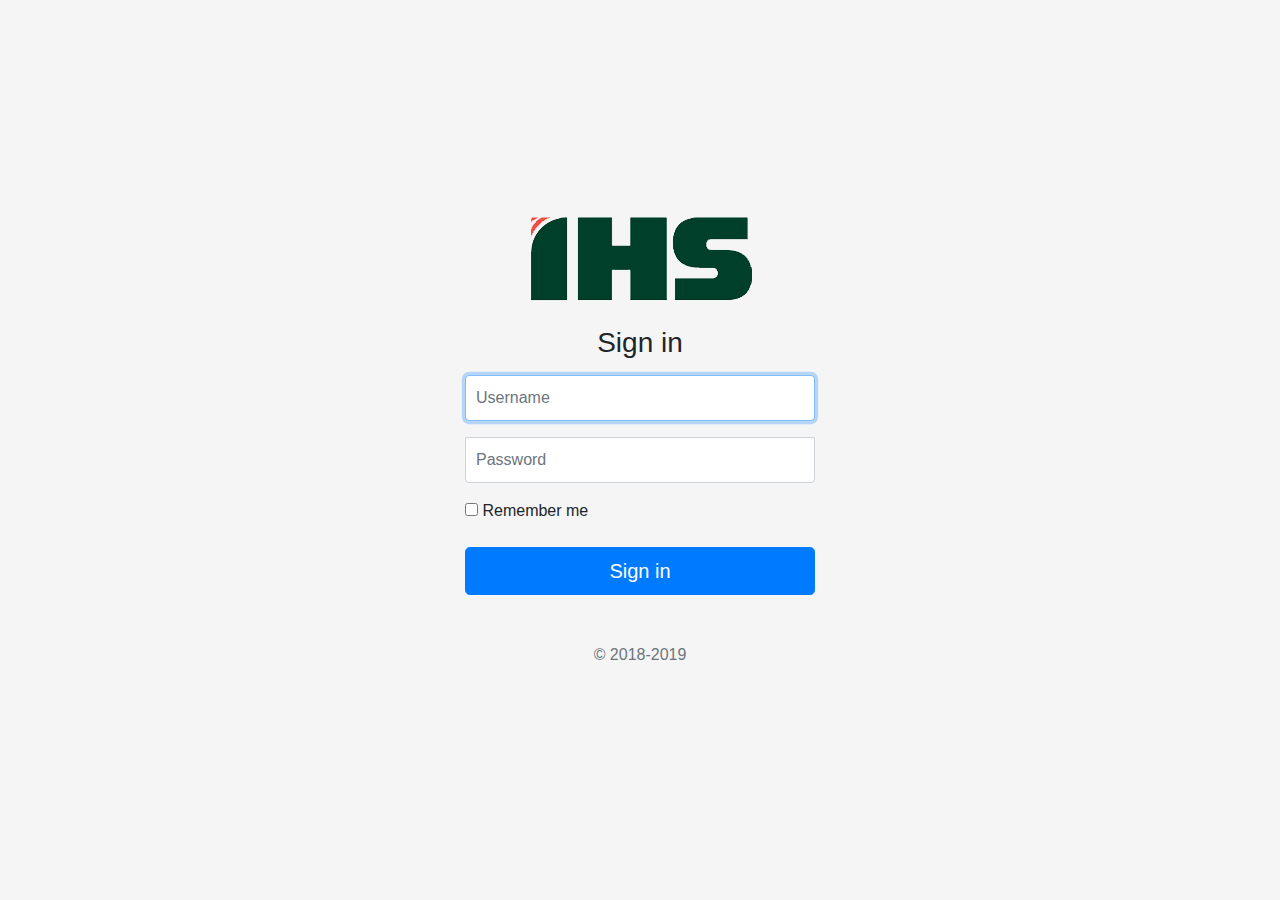
<file: index.html>
<!doctype html>
<html lang="en">
  <head>
    <meta charset="utf-8">
    <meta name="viewport" content="width=device-width, initial-scale=1, shrink-to-fit=no">
    <meta name="description" content="">
    <meta name="author" content="">
    <!--<link rel="icon" href="../../../../favicon.ico"> -->

    <title>Logistics Management</title>

    <!-- Bootstrap core CSS -->
    <link href="css/bootstrap.min.css" rel="stylesheet">

    <!-- Custom styles for this template -->
    <link href="css/signin.css" rel="stylesheet">
  </head>

  <body class="text-center">
    <form class="form-signin" method="post" action="home.html">
      <img class="mb-4" src="images/ihs_logo.png" alt="" width="223" height="85">
      <h1 class="h3 mb-3 font-weight-normal">Sign in</h1>

      <div class="form-label-group">
      	<label for="inputUsername" class="sr-only">Username</label>
      	<input type="text" id="inputUsername" class="form-control" placeholder="Username" required autofocus>
      </div>

     <div class="form-label-group">
 		<label for="inputPassword" class="sr-only">Password</label>
      	<input type="password" id="inputPassword" class="form-control" placeholder="Password" required>
     </div>
     
      <div class="checkbox mb-3">
        <label>
          <input type="checkbox" value="remember-me"> Remember me
        </label>
      </div>
      <button class="btn btn-lg btn-primary btn-block" type="submit">Sign in</button>
      <p class="mt-5 mb-3 text-muted">&copy; 2018-2019</p>
    </form>
  </body>
</html>
</file>
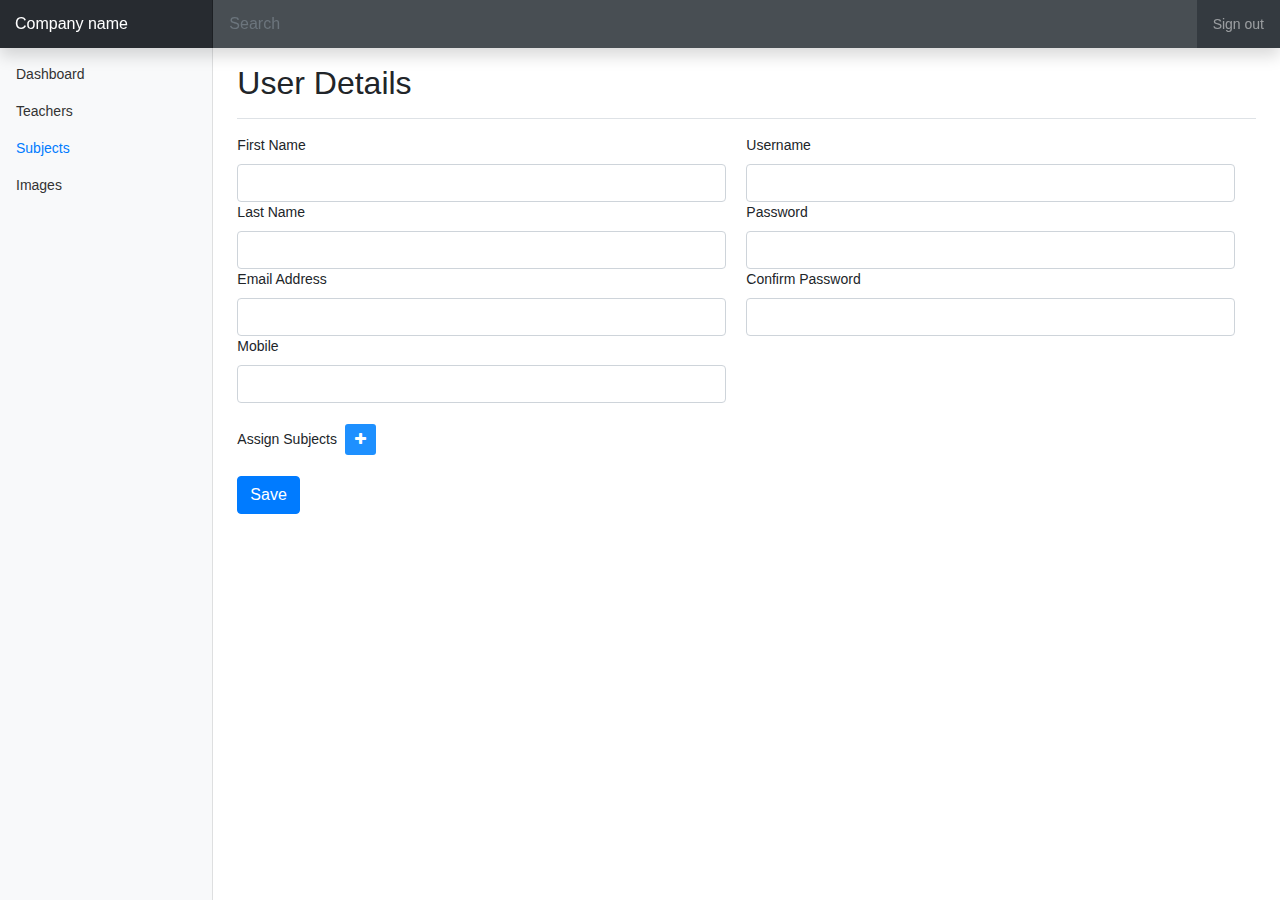
<file: create-user.html>
<!doctype html>
<html lang="en">
	<head>
	    <meta charset="utf-8">
	    <meta name="viewport" content="width=device-width, initial-scale=1, shrink-to-fit=no">
	    <meta name="description" content="">
	    <meta name="author" content="">
	  <!--  <link rel="icon" href="../../../../favicon.ico"> -->

	    <title>New User</title>

	    <!-- Bootstrap core CSS -->
	     <link href="css/bootstrap.min.css" rel="stylesheet">

	     <script src="https://ajax.googleapis.com/ajax/libs/jquery/3.3.1/jquery.min.js"></script>
  		 <script src="js/bootstrap.min.js"></script>

	     
	    <!-- Custom styles for this template -->
    	<link href="css/dashboard.css" rel="stylesheet">

	    <!-- Custom styles for this template -->
	    <link href="css/users.css" rel="stylesheet">

	    <!-- Font Awesome Icons -->
      <link rel="stylesheet" href="https://cdnjs.cloudflare.com/ajax/libs/font-awesome/4.7.0/css/font-awesome.min.css">
  </head>

  <body>

   <nav class="navbar navbar-dark fixed-top bg-dark flex-md-nowrap p-0 shadow">
      <a class="navbar-brand col-sm-3 col-md-2 mr-0" href="#">Company name</a>
      <input class="form-control form-control-dark w-100" type="text" placeholder="Search" aria-label="Search">
      <ul class="navbar-nav px-3">
        <li class="nav-item text-nowrap">
          <a class="nav-link" href="#">Sign out</a>
        </li>
      </ul>
    </nav>

    <div class="container-fluid">
      <div class="row">
        <nav class="col-md-2 d-none d-md-block bg-light sidebar">
          <div class="sidebar-sticky">
            <ul class="nav flex-column">
              <li class="nav-item">
                <a class="nav-link" href="home.html">
                  <span data-feather="home"></span>
                  Dashboard <span class="sr-only">(current)</span>
                </a>
              </li>
             <li class="nav-item">
                <a class="nav-link" href="teachers.html">
                  <span data-feather="users"></span>
                   Teachers
                </a>
              </li>
              <li class="nav-item">
                <a class="nav-link active" href="subjects.html">
                  <span data-feather="shopping-cart"></span>
                  Subjects
                </a>
              </li>
              <li class="nav-item">
                <a class="nav-link" href="#">
                  <span data-feather="shopping-cart"></span>
                  Images
                </a>
              </li>
            </ul>
          </div>
        </nav>

         <main role="main" class="col-md-9 ml-sm-auto col-lg-10 px-4">
          <div class="d-flex justify-content-between flex-wrap flex-md-nowrap align-items-center pt-3 pb-2 mb-3 border-bottom">
            <h1 class="h2">User Details</h1>
            <div class="btn-toolbar mb-2 mb-md-0">
              <!--<div class="btn-group mr-2">
                <button class="btn btn-sm btn-outline-secondary">Create New</button>
              </div>  -->
            </div>
          </div>
          <div class="formContainer">
          	<div id="formBody">

          		<form method="post" action="home.html" id="profileForm" name="createUserForm">

          			<div class="billingContactContainer bgprar">
							
						<div class="columnOne">	
							<label for="firstName">First Name </label><input type="text" name="fName" id="firstName" class="form-control"> 
							<label for="lastName">Last Name </label><input type="text" name="lName" id="lastName" class="form-control"> 
							<label for="emailAdd">Email Address</label><input type="text" name="email" id="emailAdd" class="form-control">
							<label for="mobileNo">Mobile </label><input type="text" name="mobile" id="mobileNo" class="form-control"> <br />
							<span>Assign Subjects</span> &nbsp;<button type="button" class="btn-add" data-toggle="modal" data-target="#assignModal"><i class="fa fa-plus"></i></button><br>
							<span name="assign-subjects" id="assignSubjects"></span><br />

							<!-- Modal -->
							<div class="modal fade" id="assignModal" tabindex="-1" role="dialog" aria-labelledby="exampleModalLabel" aria-hidden="true">
							  <div class="modal-dialog" role="document">
							    <div class="modal-content">
							      <div class="modal-header">
							        <h5 class="modal-title" id="exampleModalLabel">Subjects</h5>
							        <button type="button" class="close" data-dismiss="modal" aria-label="Close">
							          <span aria-hidden="true">&times;</span>
							        </button>
							      </div>
							      <div class="modal-body">
								      <form method="post" action="" id="assignForm" name="assignForm">
								      		 <input type="radio" name="assignRadio" id="rdAgric" value="Agriculture" class="custom-control-input">
								      		 <label for="rdAgric" class="custom-control-label">Agriculture </label><br />
									         <input type="radio" name="assignRadio" id="rdBiology" value="Biology" class="custom-control-input">
									         <label for="rdBiology" class="custom-control-label">Biology </label><br />
									         <input type="radio" name="assignRadio" id="rdChemistry" value="Chemistry" class="custom-control-input">
									         <label for="rdChemistry" class="custom-control-label">Chemistry </label>
								      </form>
							      </div>
							      <div class="modal-footer">
							        <button type="button" class="btn btn-secondary" data-dismiss="modal">Close</button>
							        <button type="button" class="btn btn-primary">Save</button>
							      </div>
							    </div>
							  </div>
							</div>
							<input class="btn btn-primary" type="submit" name="submitCreateUser" value="Save"/>
							<input type="hidden" name="submitUser" value=""/>
						</div>
						<div class="columnTwo">	
							<label>Username </label><input type="text" name="username" id="username" class="form-control"> 
							<label>Password </label><input type="text" name="password" id="password" class="form-control">
							<label>Confirm Password </label><input type="text" name="cmPassword" id="cmPassword" class="form-control"> 	
						</div>

					</div>
          		</form>
          	</div>
          </div>
        </main>
  </body>

</html>
</file>
<file: css/signin.css>
html,
body {
  height: 100%;
}

body {
  display: -ms-flexbox;
  display: flex;
  -ms-flex-align: center;
  align-items: center;
  padding-top: 40px;
  padding-bottom: 40px;
  background-color: #f5f5f5;
}

.form-signin {
  width: 100%;
  max-width: 380px;
  padding: 15px;
  margin: auto;
}
.form-signin .checkbox {
  font-weight: 400;
  margin: 0;
  padding: 0;
  float: left;
}
.form-signin .form-control {
  position: relative;
  box-sizing: border-box;
  height: auto;
  padding: 10px;
  font-size: 16px;
}
.form-signin .form-control:focus {
  z-index: 2;
}
.form-signin input[type="email"]

.form-label-group > input, .form-label-group > label {
    padding: var(--input-padding-y) var(--input-padding-x);
} {
  margin-bottom: -1px;
  border-bottom-right-radius: 0;
  border-bottom-left-radius: 0;
}
.form-signin input[type="password"] {
  margin-bottom: 10px;
  border-top-left-radius: 0;
  border-top-right-radius: 0;
}

.form-label-group {
    position: relative;
    margin-bottom: 1rem;
}
</file>
<file: css/dashboard.css>
@font-face {
  font-family: 'MyWebFont';
  src: url('../fonts/HelveticaNeueLTStd LT.woff') format('woff');
}

body {
  font-size: .875rem;
}

.feather {
  width: 16px;
  height: 16px;
  vertical-align: text-bottom;
}

/*
 * Sidebar
 */

.sidebar {
  position: fixed;
  top: 0;
  bottom: 0;
  left: 0;
  z-index: 100; /* Behind the navbar */
  padding: 48px 0 0; /* Height of navbar */
  box-shadow: inset -1px 0 0 rgba(0, 0, 0, .1);
}

.sidebar-sticky {
  position: relative;
  top: 0;
  height: calc(100vh - 48px);
  padding-top: .5rem;
  overflow-x: hidden;
  overflow-y: auto; /* Scrollable contents if viewport is shorter than content. */
}

@supports ((position: -webkit-sticky) or (position: sticky)) {
  .sidebar-sticky {
    position: -webkit-sticky;
    position: sticky;
  }
}

.sidebar .nav-link {
  font-weight: 500;
  color: #333;
}

.sidebar .nav-link .feather {
  margin-right: 4px;
  color: #999;
}

.sidebar .nav-link.active {
  color: #007bff;
}

.sidebar .nav-link:hover .feather,
.sidebar .nav-link.active .feather {
  color: inherit;
}

.sidebar-heading {
  font-size: .75rem;
  text-transform: uppercase;
}

/*
 * Content
 */

[role="main"] {
  padding-top: 48px; /* Space for fixed navbar */
}

/*
 * Navbar
 */

.navbar-brand {
  padding-top: .75rem;
  padding-bottom: .75rem;
  font-size: 1rem;
  background-color: rgba(0, 0, 0, .25);
  box-shadow: inset -1px 0 0 rgba(0, 0, 0, .25);
}

.navbar .form-control {
  padding: .75rem 1rem;
  border-width: 0;
  border-radius: 0;
}

.form-control-dark {
  color: #fff;
  background-color: rgba(255, 255, 255, .1);
  border-color: rgba(255, 255, 255, .1);
}

.form-control-dark:focus {
  border-color: transparent;
  box-shadow: 0 0 0 3px rgba(255, 255, 255, .25);
}

/*
 * Utilities
 */

.border-top { border-top: 1px solid #e5e5e5; }
.border-bottom { border-bottom: 1px solid #e5e5e5; }

.column {
  float: left;
  width: 100%;
  padding: 15px;
  height: 150px;
  position: relative;
  margin: 15px 30px 0px;
  box-shadow: 0 .5rem 1rem rgba(0,0,0,.15)!important;
  border-radius: 10px;
  border: 1px solid #e5e5e5;
}

.row:after {
    content: "";
    display: table;
    clear: both;
}

.user-personal-info-box {
  width:100%;
  height: 100%;
}

.user-icon-image {
  float:left;
  display: inline-block;
  vertical-align: middle;
   position: relative;
  top: 50%;
  -ms-transform: translateY(-50%);
  transform: translateY(-50%);
}

.user-info-content {
  float: left;
  text-align: left;
  width: 300px;
  margin-left: 10px;
   position: relative;
  top: 50%;
  -ms-transform: translateY(-50%);
  transform: translateY(-50%);
}

.user-assigned-subjects {
  float: left;
  text-align: center;
  width: 300px;
  margin-left: 10px;
   position: relative;
  top: 50%;
  -ms-transform: translateY(-50%);
  transform: translateY(-50%);

}

.user-action_icons {
  float: right;
  width: 150px;
   position: relative;
  top: 50%;
  -ms-transform: translateY(-50%);
  transform: translateY(-50%);
}

.btn-action {
    background-color: DodgerBlue; /* Blue background */
    border: none; /* Remove borders */
    color: white; /* White text */
    padding: 12px 16px; /* Some padding */
    font-size: 16px; /* Set a font size */
    cursor: pointer; /* Mouse pointer on hover */
    text-align: center;
    text-decoration: none;
    display: inline-block;
    border-radius: 50%;
}

/* Darker background on mouse-over */
.btn-action:hover {
    background-color: RoyalBlue;
}
</file>
<file: css/users.css>
.columnOne {
	width: 48%;
	float: left;
	margin-right: 10px;
}

.columnTwo {
	width: 48%;
	float: left;
	margin-left: 10px;
}

.btn-add {
    background-color: DodgerBlue; /* Blue background */
    border: none; /* Remove borders */
    color: white; /* White text */
    padding: 5px 10px; /* Some padding */
    font-size: 14px; /* Set a font size */
    cursor: pointer; /* Mouse pointer on hover */
    text-align: center;
    text-decoration: none;
    display: inline-block;
    border-radius: 3px;
}

/* Darker background on mouse-over */
.btn-add:hover {
    background-color: RoyalBlue;
}

.viewUserContainer {
	width: 100%;
	height: 200px;
	display: block;
}

.user-view-icon-image {
  margin-top: 20px;
}

.viewUserTitles h6 {
    float: left;
    font-family: 'MyWebFont', Helvetica, sans-serif;
    font-size: 1.15em;
    font-weight: 100;
    margin-bottom: 5px;
    font-weight: 700;

}

.viewUserTitles span.editLink a:link, .viewUserTitles span.editLink a:visited {
    color: #5dbfe6;
    font-family: 'MyWebFont',Helvetica, sans-serif;
    font-size: 1em;
    font-weight: 400;
    margin-bottom: 5px;
}

.viewUserTitles span {
    float: right;
    color: #e32c28;
    font-family: 'MyWebFont', Helvetica, sans-serif;
    font-size: 1.1em;
    font-weight: 100;
    margin-bottom: 5px;
}

.viewUserTitles hr {
    height: 1px;
    background: #d8d8d8;
    margin-bottom: 25px;
    width: 100%;
}

.viewUserTitles {
	height: 45px;
	padding-top: 30px;

}

.form-title {
	width: 30%;
	font-family: 'MyWebFont', Helvetica, sans-serif;
    font-size: 1.1em;
    font-weight: normal;
    color: #7f7f7f;
    display: inline-block;
    margin-bottom: 15px;

}

.userValue {
	display: inline-block;
    width: 45%;
    color: #424242;
    font-family: 'MyWebFont', Helvetica, sans-serif;
    font-size: 1.1em;
    font-weight: 100;
    margin-bottom: 15px;
}
</file>
